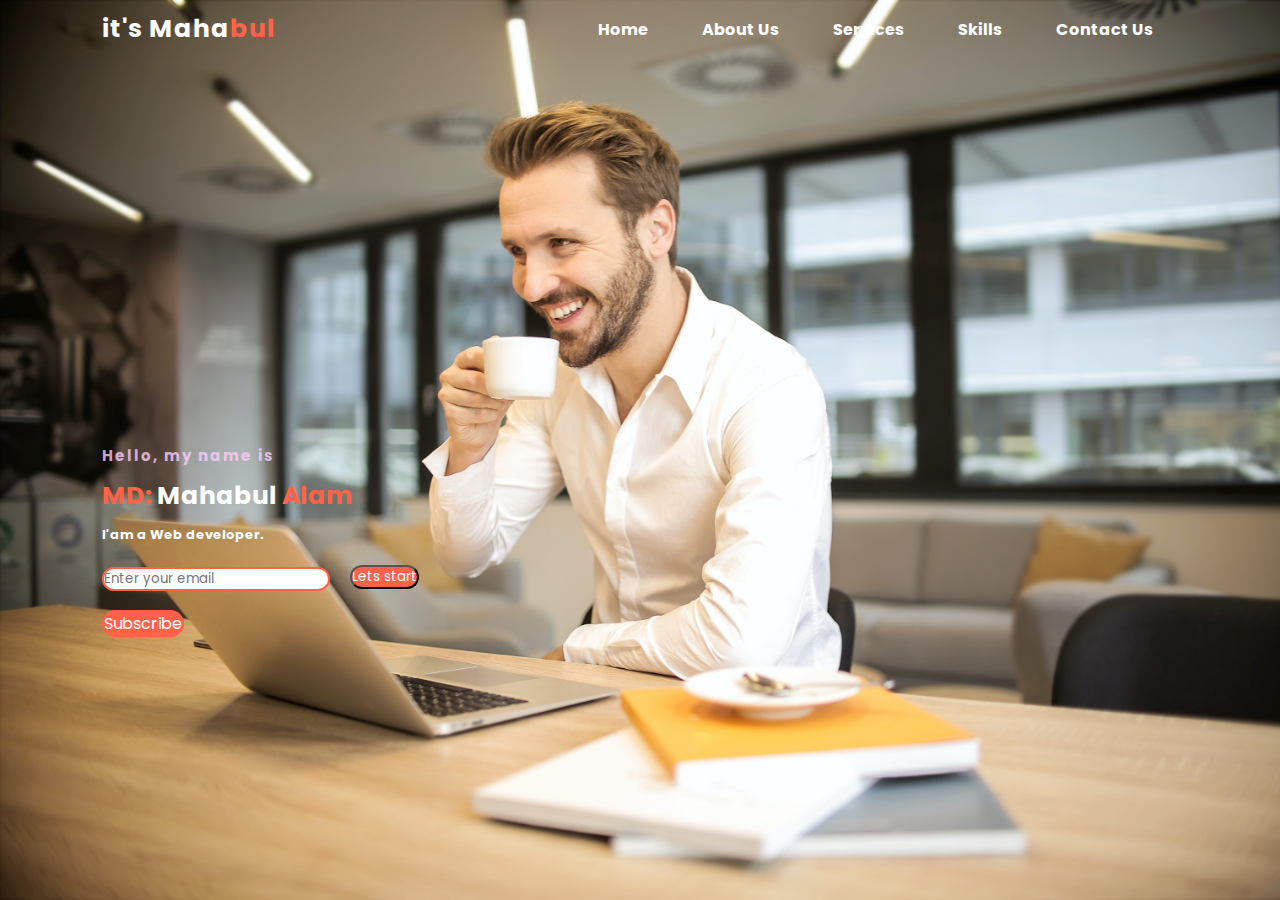
<file: index.html>
<!DOCTYPE html>
<html lang="en">
<head>
    <meta charset="UTF-8">
    <meta http-equiv="X-UA-Compatible" content="IE=edge">
    <meta name="viewport" content="width=device-width, initial-scale=1.0">
    <title>Responsive My Website </title>
    <link rel="stylesheet" href="style.css">
    <link rel="preconnect" href="https://fonts.googleapis.com">
    <link rel="stylesheet" href="https://cdnjs.cloudflare.com/ajax/libs/font-awesome/6.1.1/css/all.min.css">
     <!-- <script src="https://code.jquery.com/jquery-3.6.0.js"></script> -->
</head>
<body>
    <!----------home section start------------>

    <div class="hero">
     
        <header>
            <h2 class="logo">it's Maha<span>bul</span></h2>

            <label for="tog" class="menu"><i class="fa-solid fa-bars"></i></label>
            <input type="checkbox" name="" id="tog">


            <nav>
                <ul>
                    <li><a href="./index.html">Home</a></li>
                    <li><a href="./About.html">About Us</a></li>
                    <li><a href="./Services.html">Services</a></li>
                    <li><a href="./Skills.html">Skills</a></li>
                    <li><a href="./contact.html">Contact Us</a></li>
                </ul>
            </nav>
        </header>
      


        <div class="content">
            <h4>Hello, my name is </h4>
            <h2><span>MD:</span> Mahabul<span>  Alam</span></h2>
            <h3>I'am a Web developer.</h3>


            <div class="newsletter">
                <form>
                    <input type="email" name="email" id="mail" placeholder="Enter your email">
                    <input type="submit" name="submit" value="Lets start">
                </form>

                <div class="sub">
                        <a href="./Subscribe.html" class="btn">Subscribe</a>
                </div>
            </div>

        </div>

    </div>

 <!----------home section end------------>

</body>
</html>
</file>
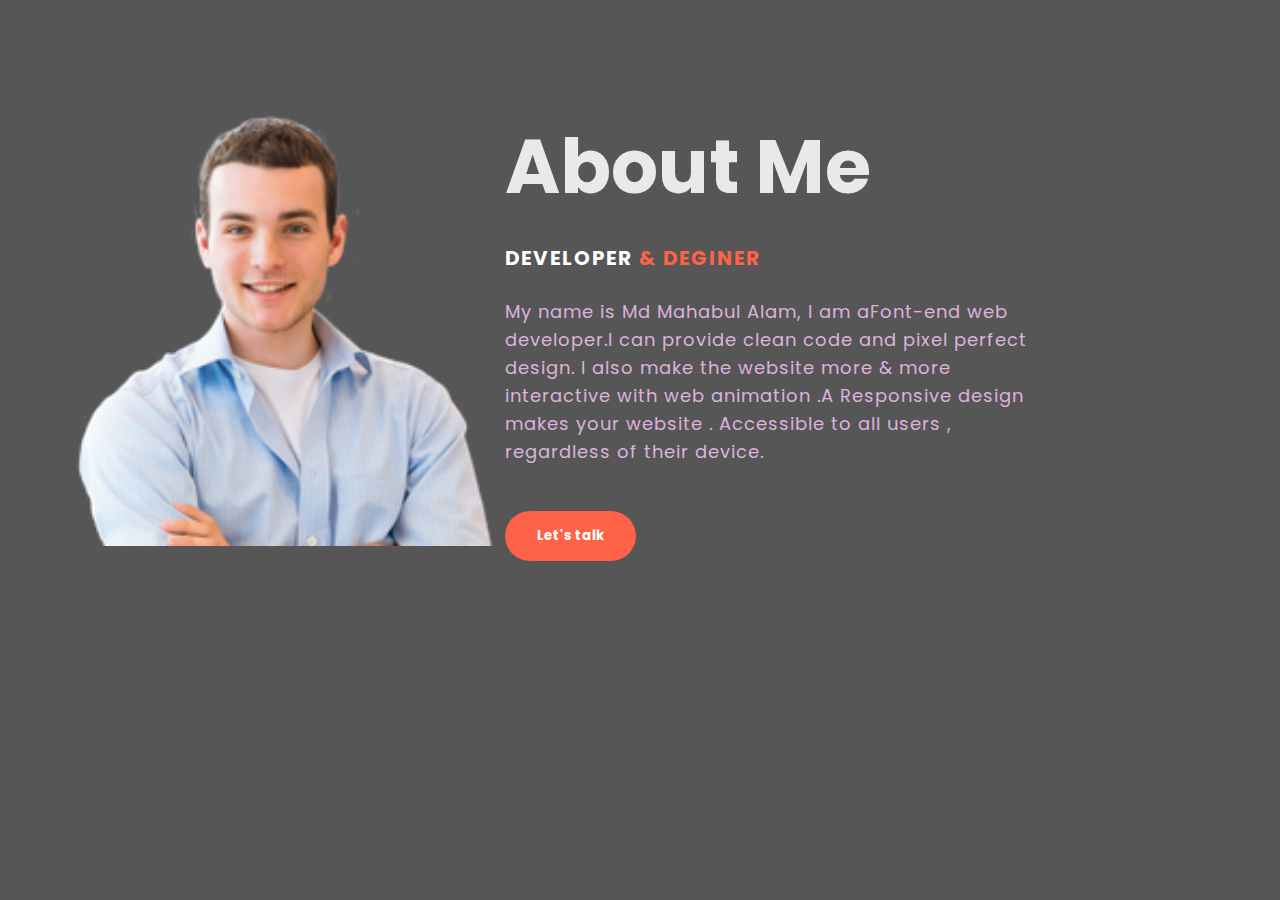
<file: About.html>
<!DOCTYPE html>
<html lang="en">
<head>
    <meta charset="UTF-8">
    <meta http-equiv="X-UA-Compatible" content="IE=edge">
    <meta name="viewport" content="width=device-width, initial-scale=1.0">
    <title>About-us</title>
    <link rel="stylesheet" href="style.css">
</head>
<body>
      <!----------- about section start -----------> 


      <section class="about" id="about">
        <div class="main">
            <img src="pic-2.png" alt="">
            <div class="about-text">
                <h2>About me</h2>
                <h5>Developer <span>& Deginer</span></h5>
                <p> 
                    My name is Md Mahabul Alam, I am aFont-end web developer.I can provide clean code and pixel perfect
                    design. I also make the website more & more interactive with web animation .A Responsive
                    design makes your website . Accessible to all users , regardless of their device.
                </p>
                <button type="button">Let's talk </button>
            </div>

        </div>

    </section>  
  <!----------- about section start -----------> 
    
</body>
</html>
</file>
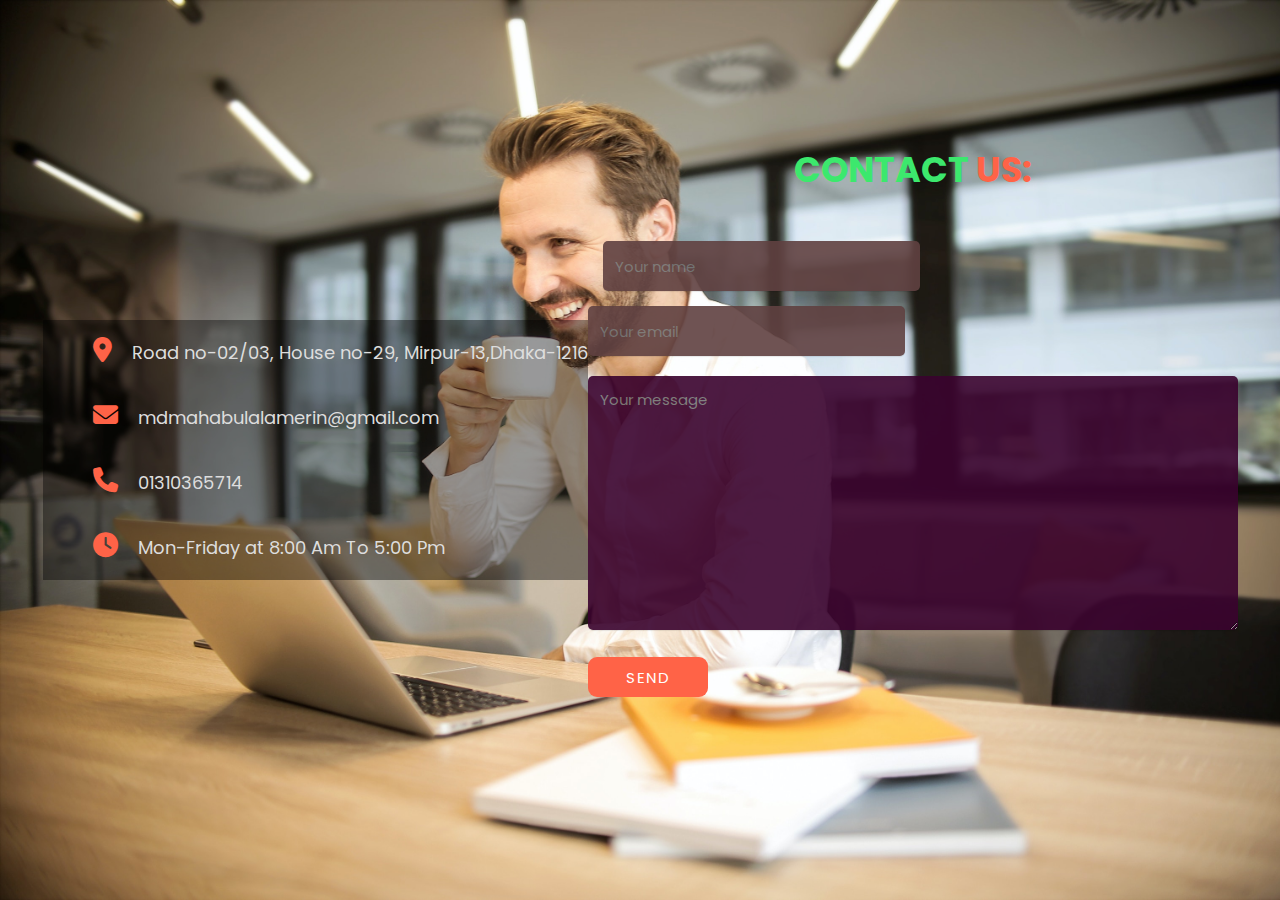
<file: contact.html>
<!DOCTYPE html>
<html lang="en">
<head>
    <meta charset="UTF-8">
    <meta http-equiv="X-UA-Compatible" content="IE=edge">
    <meta name="viewport" content="width=device-width, initial-scale=1.0">
    <title>Contact</title>
    <link rel="stylesheet" href="style.css">
    <link rel="stylesheet" href="https://cdnjs.cloudflare.com/ajax/libs/font-awesome/6.1.1/css/all.min.css">
    <link href="https://fonts.googleapis.com/css2?family=Joan&family=Poppins:ital,wght@0,200;0,400;0,500;0,700;1,300;1,400;1,500&display=swap" rel="stylesheet">
</head>
<body>
        <!-- contact section start -->
    <div class="contact-section">
        <div class="contact-info">
            <div><i class="fa-solid fa-location-dot"></i> Road no-02/03, House no-29, Mirpur-13,Dhaka-1216</div>
            <div><i class="fa-solid fa-envelope" ></i> mdmahabulalamerin@gmail.com</div> 
            <div><i class="fa-solid fa-phone" ></i> 01310365714</div>
            <div><i class="fa-solid fa-clock"></i> Mon-Friday at 8:00 Am To 5:00 Pm</div>
        </div>

        <div class="contact-form">
            <h2>Contact <span> Us:</span></h2>
            <form  class="Contact"action="" method="post">
                <input type="text" name="name" class="text-box" placeholder="Your name" requried>
                <input type="email" name="email"class="text-box" placeholder="Your email" requried><br>
                <textarea name="message" id="" cols="30" rows="10" placeholder="Your message" required></textarea>
                <input type="submit" name="submit" class="Send-btn"value="Send">
            </form>

        </div>
   </div>
    
</body>
</html>
</file>
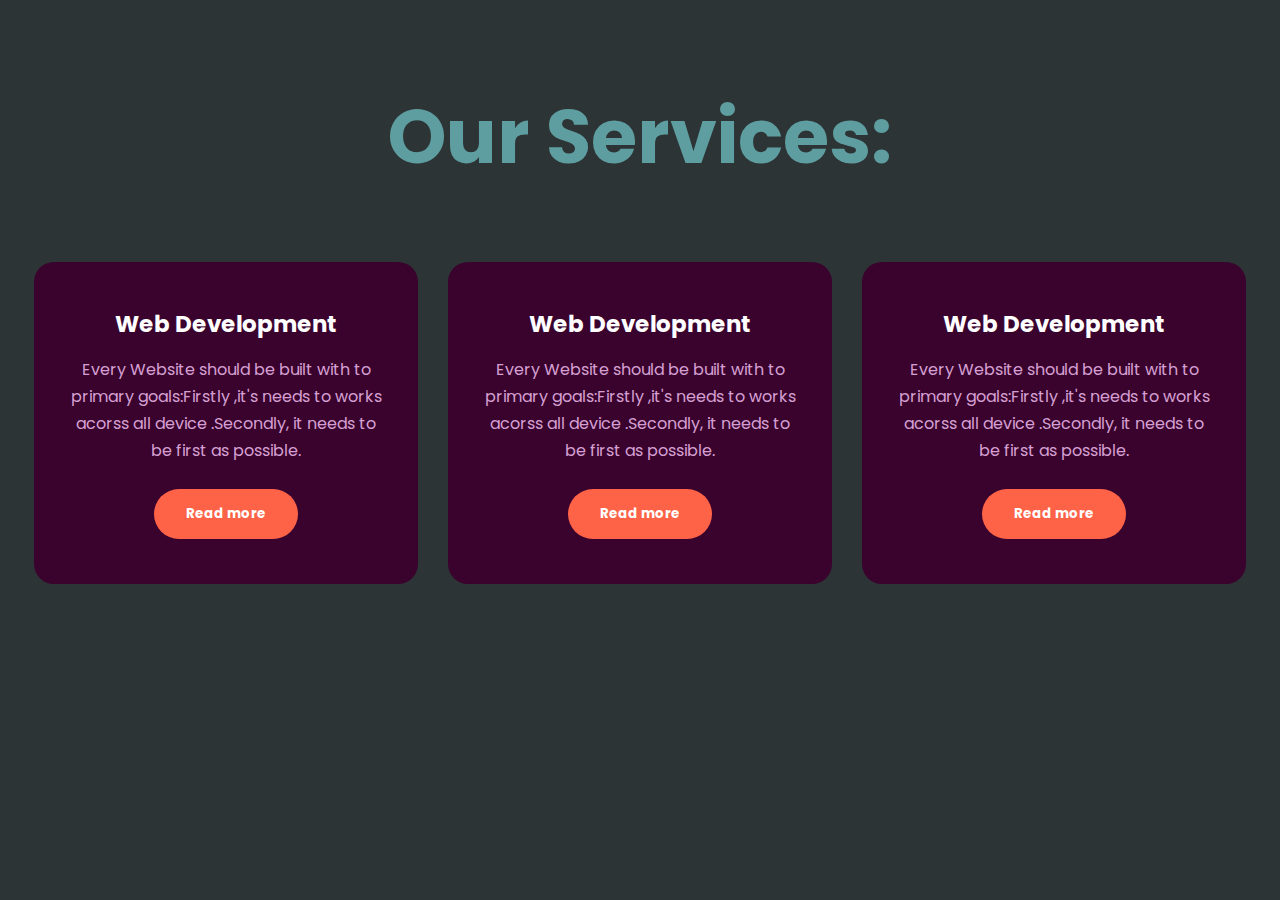
<file: Services.html>
<!DOCTYPE html>
<html lang="en">
<head>
    <meta charset="UTF-8">
    <meta http-equiv="X-UA-Compatible" content="IE=edge">
    <meta name="viewport" content="width=device-width, initial-scale=1.0">
    <title>Services</title>
    <link rel="stylesheet" href="style.css">
</head>
<body>
      <!-- ---------services section start ------------->


      <div class="service" id="service">

         <div class="title">
             <h2>Our Services:</h2>
         </div>
         <div class="box">
             <div class="card">
                <i class="fa-solid fa-bars"></i>
                <h5>Web Development</h5>
                <div class="par">

                  <p> 
                      Every Website should be built with to primary goals:Firstly ,it's needs to works acorss all device .Secondly, it needs to be first as possible. </p>

                  <p style="text-align: center;">
                    <button type="button" href="#">Read more </button>
                  </p>

                </div> 
             </div>

             <div class="card">
                <i class="fa-solid fa-bell-concierge"></i>
                <h5>Web Development</h5>
                <div class="par">

                  <p> 
                      Every Website should be built with to primary goals:Firstly ,it's needs to works acorss all device .Secondly, it needs to be first as possible. </p>

                  <p style="text-align: center;">
                    <button type="button" href="#">Read more </button>
                  </p>

                </div> 
             </div>



             <div class="card">
                <i class="fa-solid fa-bell-concierge"></i>
                <h5>Web Development</h5>
                <div class="par">

                  <p> 
                      Every Website should be built with to primary goals:Firstly ,it's needs to works acorss all device .Secondly, it needs to be first as possible. </p>

                  <p style="text-align: center;">
                    <button type="button" href="#">Read more </button>
                  </p>

                </div> 
             </div>
         </div>
<!-- ---------services section end ------------->
    
</body>
</html>
</file>
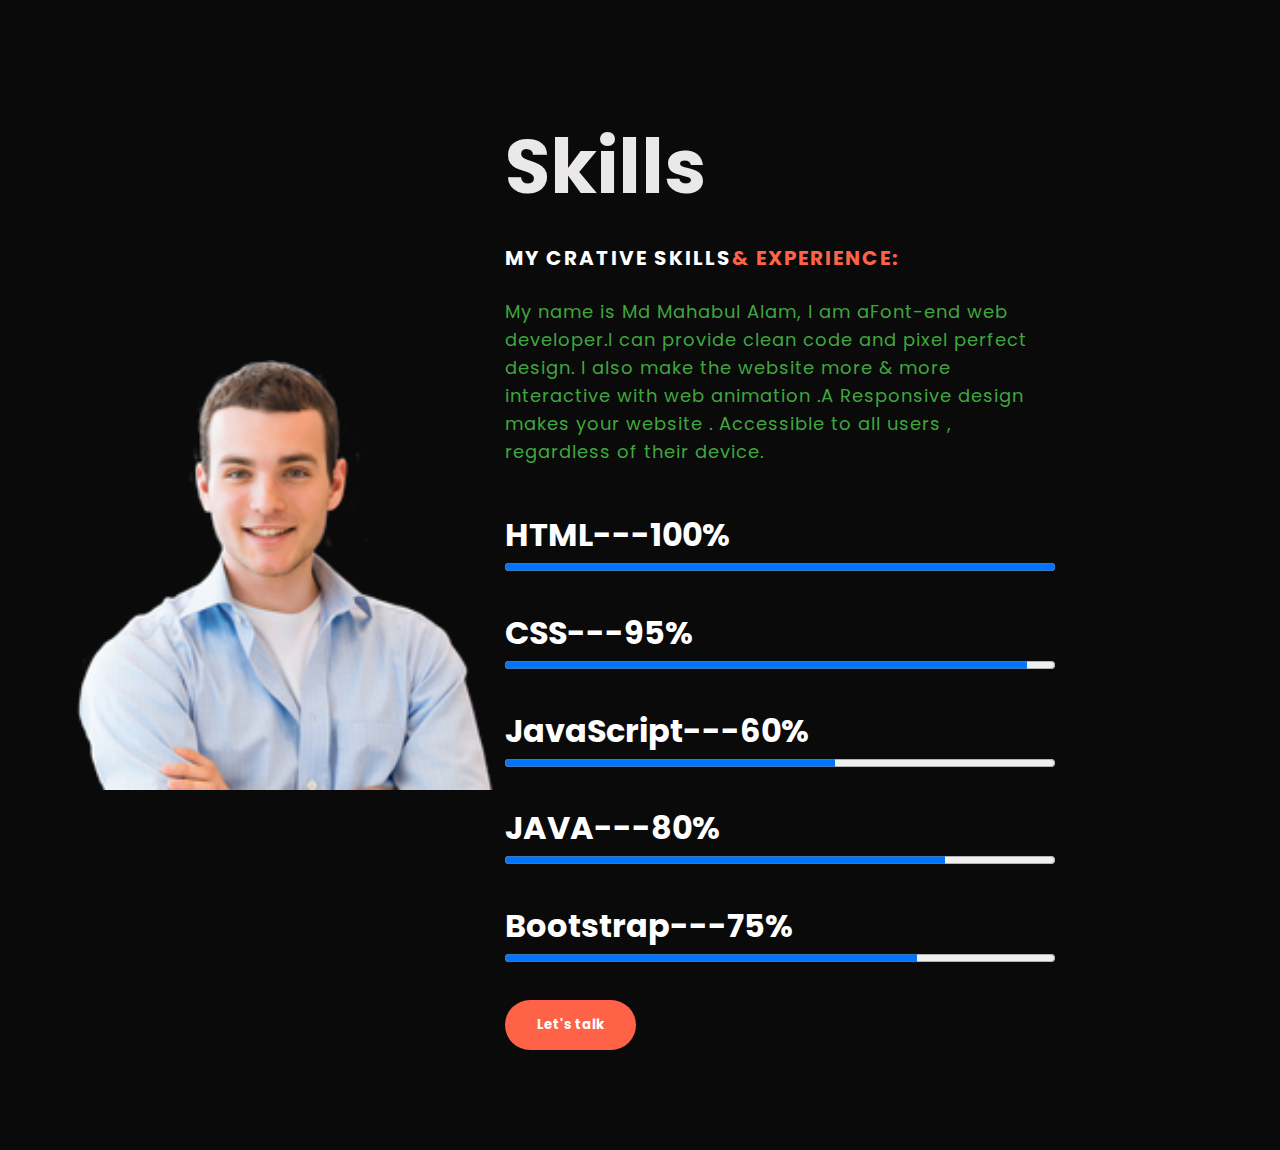
<file: Skills.html>
<!DOCTYPE html>
<html lang="en">
<head>
    <meta charset="UTF-8">
    <meta http-equiv="X-UA-Compatible" content="IE=edge">
    <meta name="viewport" content="width=device-width, initial-scale=1.0">
    <title>Skills</title>
    <link rel="stylesheet" href="style.css">
</head>
<body>
      <!----------skills section start--------------->


      <section class="skills" id="skill">
        <div class="main">
            <img src="pic-2.png" alt="">
            <div class="skills-text">
                <h2>Skills</h2>
                <h5>My Crative Skills<span>& Experience:</span></h5>
                <p> 
                    My name is Md Mahabul Alam, I am aFont-end web developer.I can provide clean code and pixel perfect
                    design. I also make the website more & more interactive with web animation .A Responsive
                    design makes your website . Accessible to all users , regardless of their device. 
                </p>

                <ul>
                    <li>
                        <h1>HTML---100%</h1>
                        <progress min="0" max="100" value="100"></progress>
                    </li> 
                    <li>
                        <h1>CSS---95%</h1>
                        <progress min="0" max="100" value="95"></progress>
                    </li> 

                    <li>
                        <h1>JavaScript---60%</h1>
                        <progress min="0" max="100" value="60"></progress>
                    </li> 

                    <li>
                        <h1>JAVA---80%</h1>
                        <progress min="0" max="100" value="80"></progress>
                    </li> 

                    <li>
                        <h1>Bootstrap---75%</h1>
                        <progress min="0" max="100" value="75"></progress>
                    </li>
                </ul>
                <button type="button">Let's talk </button>
            </div>
        </div>

    </section>  
    <!----------skills section end--------------->
    
</body>
</html>
</file>
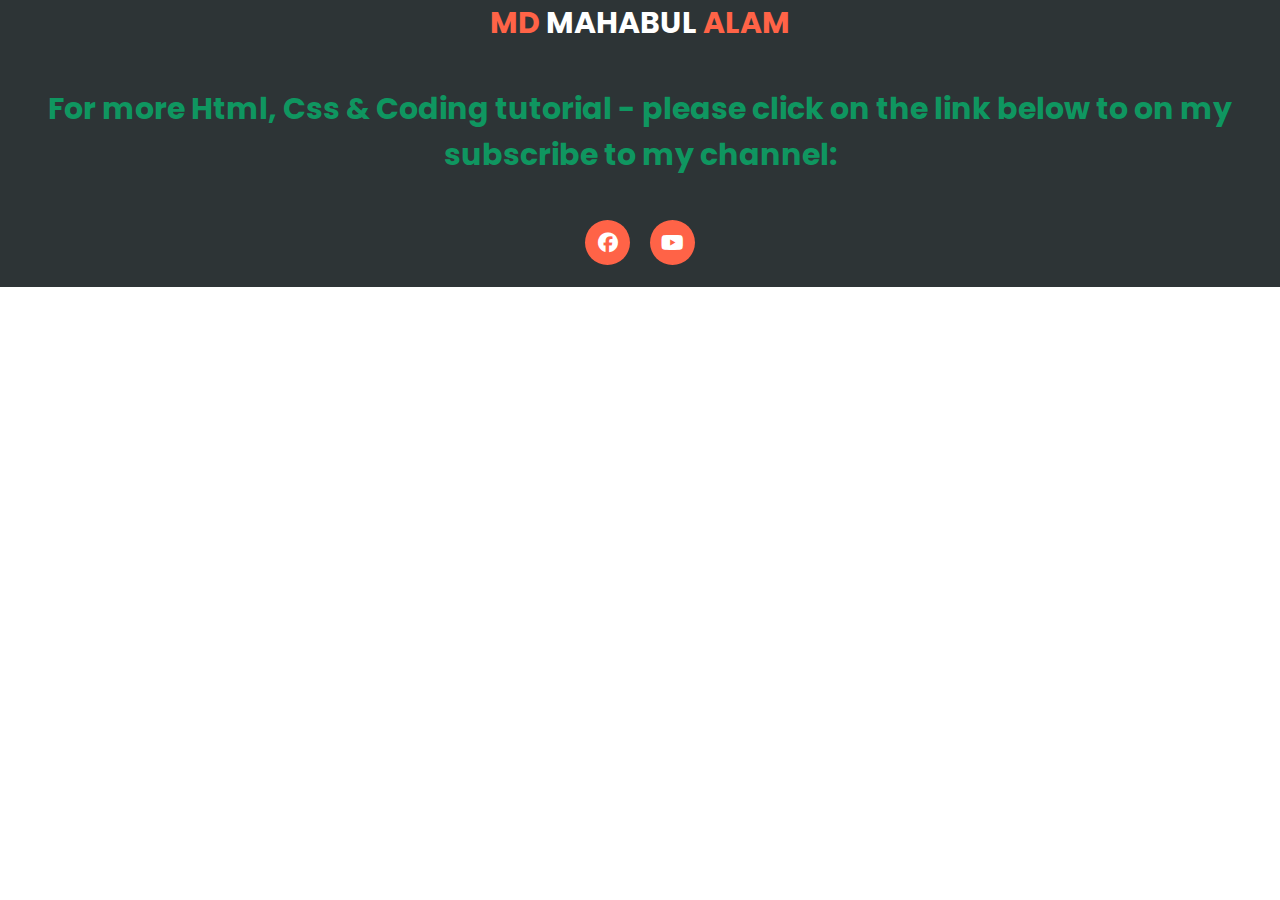
<file: Subscribe.html>
<!DOCTYPE html>
<html lang="en">
<head>
    <meta charset="UTF-8">
    <meta http-equiv="X-UA-Compatible" content="IE=edge">
    <meta name="viewport" content="width=device-width, initial-scale=1.0">
    <title>Subsceribe</title>
    <link rel="stylesheet" href="style.css">
    <link rel="stylesheet" href="https://cdnjs.cloudflare.com/ajax/libs/font-awesome/6.1.1/css/all.min.css">
</head>
<body>
        <!------------ Subscrib section start----------->

     
        <div class="Subscribe">
            <h3><span>MD </span> Mahabul<span> Alam</span></h3>
            <p>
                For more Html, Css & Coding tutorial - please click on the link below to on my subscribe to my channel: 
            </p>
            <div class="social">

                <a href="https://www.facebook.com/md.mahabulalom.5458"><i class="fa-brands fa-facebook"></i></a>
                <a href="https://www.youtube.com/channel/UCqNHPLS8c1x6NRO1oSkxfnQ/featured"><i class="fa-brands fa-youtube"></i></a>
                
            </div>

        </div>

        
        <!---------- subscrib section end--------------->
    
</body>
</html>
</file>
<file: style.css>
@import url('https://fonts.googleapis.com/css2?family=Poppins:ital,wght@0,200;0,400;0,500;1,300;1,400;1,500&display=swap');



*{
    padding: 0;
    margin: 0;
    box-sizing: border-box;
    /* font-family: Verdana, Geneva, Tahoma, sans-serif; */
    font-family: Poppins;
}

html{
    scroll-behavior: smooth;
}
.hero{
    height: 100vh;
    width: 100%;
    background-image:url(pic-3.jpg);
    background-size: cover;
    background-repeat: no-repeat;
    background-position: auto;
    
}

.hero header{
    display: flex;
    align-items: center;
    justify-content: space-between;
    padding: 0 8%;
}

.hero header h2{
    width: 30%;
}
.hero header nav{
    width: 70%;
    display: flex;
    align-items: center;
    justify-content: flex-end;
}
.logo{
    color: white;
    font-size: 25px;
    letter-spacing: 1px;
    cursor: pointer;
}

.menu{
    font-size: 50px;
    display: none;
}

#tog{
    display: none;
}


span{
    color: tomato;
    
}
nav ul li{
    list-style-type:none;
    display: inline-block;
    padding: 10px 25px;
}
nav ul li a{
    color: white;
    text-decoration: none;
    font-weight: bold;
    text-transform: capitalize;
}
nav ul li a:hover{
    color: tomato;
    transition: .4s;
}
.btn{
    background-color: tomato;
    color: white;
    text-decoration: none;
    border: 2px solid transparent;
    border-radius: 15px;
    transition: transform .4s;
}
.btn:hover{
    transform: scale(1.2);
}
.content{
    position: absolute;
    top: 60%;
    left: 8%;
    transform: translateY(-50%);
}

.content .sub{
    margin-top: 20px;
}

.content .sub a{
    transition: 0.5s;
}

.content .sub a:hover{
    font-size: 20px;
}
h2{
    color: white;
    margin: 10px 0px 10px;
    font-size: 25px;
}
h3{
    color: white;
    font-size: 13px;
    margin-bottom: 20px;
}
h4{
    color: #fcfc;
    letter-spacing: 2px;
    font-size: 15px;
}
.newsletter form{
    width: 380px;
    max-width: 100%;
    position: relative;
}

.newsletter form input{
    margin-right: 20px;
}
.newsletter form input:first-child{
    display: inline-block;
    width: 60%;
     border: 2px solid tomato;
     outline: none;
     border-radius: 30px;
}
.newsletter form input:last-child{
    position: absolute;
    display: inline-block;
    border-radius: 20px;
    background-color: tomato;
    color: white;
}




.about{
    width: 100%;
    padding: 100px 0px;
    background-color:rgb(87, 86, 86);
    min-height: 100vh;
}
.about img{
    height: auto;
    width: 430px;

}
.about-text{
    width: 550px;
}
.main{
    margin: 0 auto;
    display: flex;
    align-items: center;
}
.about-text h2{
    color: rgb(234, 232, 232);
    font-size: 75px;
    text-transform: capitalize;
    margin-bottom: 20px;
}
.about-text h5{
    color: white;
    letter-spacing: 2px;
    font-size: 20px;
    margin-bottom: 25px;
    text-transform: uppercase;
}
.about-text p{
    color: #fcfc;
    letter-spacing: 1px;
    line-height: 28px;
    font-size: 18px;
    margin-bottom: 45px;
}
button{
    background-color: tomato;
    color: white;
    text-decoration: none;
    border: 2px solid transparent;
    font-weight: bold;
    padding: 13px 30px;
    border-radius: 30px;
    transition: .4s;
}
button:hover{
    background-color: transparent;
    border: 2px solid tomato;
    cursor: pointer;
}




.service{
    background-color: #2d3436;
    width: 100%;
    padding: 50px 0px;
    min-height: 100vh;
}
.title h2{
       color: cadetblue;
       font-size: 75px;
       width: 1130px;
       margin: 30px auto;
       text-align: center;
}
.box{
    display: flex;
    justify-content: center;
    align-items: center;
    min-height: 400px;
}
.card{
    height: auto;
    width: 30%;
    padding: 20px 35px;
    background: #3a032e;
    border-radius: 20px;
    margin: 15px;
    position: relative;
    overflow: hidden;
    text-align: center;
}
.card i{
    font-size: 50px;
    display: block;
    text-align: center;
    margin: 25px 0px;
    color: tomato;
}
h5{
    color: white;
    font-size: 23px;
    margin-bottom: 15px;
}
.par p{
     color: #fcfc;
     font-size: 16px;
     line-height: 27px;
     margin-bottom: 25px;
}
.card.button{
    background-color: tomato;
    color: white;
    text-decoration: none;
    border: 2px solid transparent;
    font-weight: bold;
    padding: 9px 22px;
    border-radius: 30px;
    transition: .4s;
}




.skills{
    width: 100%;
    padding: 100px 0px;
    background-color:rgb(10, 10, 10);
   
}
.skills img{
    height: auto;
    width: 430px;

}
.skills-text{
    width: 550px;
}
.main{
    width: 1130px;
    max-width: 95%;
    margin: 0 auto;
    display: flex;
    align-items: center;
}
.skills-text h2{
    color: rgb(234, 232, 232);
    font-size: 75px;
    text-transform: capitalize;
    margin-bottom: 20px;
}
.skills-text h5{
    color: white;
    letter-spacing: 2px;
    font-size: 20px;
    margin-bottom: 25px;
    text-transform: uppercase;
}
.skills-text p{
    color: rgba(77, 211, 75, 0.8);
    letter-spacing: 1px;
    line-height: 28px;
    font-size: 18px;
    margin-bottom: 45px;
}

.skills-text li{
    color: white;
}

.skills ul{
    list-style-type: none;
}

.skills ul li{
    width: 100%;
}

.skills ul li progress{
    width: 100%;
    margin-bottom: 30px;
}
button{
    background-color: tomato;
    color: white;
    text-decoration: none;
    border: 2px solid transparent;
    font-weight: bold;
    padding: 13px 30px;
    border-radius: 30px;
    transition: .4s;
}
button:hover{
    background-color: transparent;
    border: 2px solid tomato;
    cursor: pointer;
}





.contact-section{
    height: 100vh;
    width: 100%;
    background: url(pic-3.jpg);
    display: flex;
    background-size: cover;
    background-repeat: no-repeat;
    background-position: auto;
    align-items: center;
    justify-content: center;
}
.contact-info{
    color: #ddd;
    max-width: 550px;
    line-height: 65px;
    padding-left: 50px;
    font-size: 18px;
    background-color: rgba(0, 0, 0, 0.4);
}
.contact-info i{
    margin-right: 15px;
    font-size: 25px;
    color: tomato;
}
.contact-form{
    max-width: 650px;
    margin-bottom: 70px;
  
}
.contact-info .contact-form{
    flex: 1;
}
.contact-form h2{
    color: rgb(60, 232, 109);
    text-align: center;
    font-size: 35px;
    text-transform: uppercase;
    margin-bottom: 30px;
}
.contact-form .text-box{
    background-color:rgb(96, 65, 65);
    color: #fff;
    border: none;
    width: calc(50%-10px);
    height: 50px;
    padding: 12px;
    font-size: 15px;
    border-radius: 5px;
    box-shadow: 0 1px 1px rgba(0,0,0,0.1);
    margin-bottom: 20px;
    opacity: 0.9;
}
.contact-form .text-box:first-child{
    margin: 15px;
}
.contact-form textarea{
    background-color:#3a032e;
    color:black;
    border: none;
    width: 100%;
    padding: 12px;
    font-size: 15px;
    min-height: 200px;
    max-height: 400px;
    resize: vertical;
    border-radius: 5px;
    box-shadow: 0 1px 1px rgba(0,0,0,0.1);
    margin-bottom: 20px;
    opacity: 0.9;
}
.contact-form .Send-btn{
    background-color: tomato;
    color: white;
    border: none;
    width: 120px;
    height: 40px;
    font-size: 15px;
    font-weight: 600px;
    text-transform: uppercase;
    letter-spacing: 2px;
    border-radius: 9px;
    transition: 0.4s;
}

.Send-btn:hover{
    background-color: black;
    border: 2px solid tomato;
    cursor: pointer;
    
}


.Subscribe{
    position: absolute;
    width: 100%;
    align-items: center;
    justify-content: center;
    background: #2d3436;
    display: flex;
    flex-direction: column;

}
.Subscribe h3{
    color: white;
    font-size: 30px;
    text-align: center;
    text-transform: uppercase;
    
}

.Subscribe p{
    font-size: 30px;
    color: rgb(15, 150, 96);
    text-align: center;
    justify-content: center;
    margin: 20px;
    font-weight: bold;
}  

.social{
    display: flex;
}

.social a{
    width: 45px;
    height: 45px;
    display: flex; 
    align-items: center;
    justify-content: center;
    background: tomato;
    border-radius: 50%;
    margin: 22px 10px;
    color: white;
    text-decoration: none;
    font-size: 20px;
}
.social a:hover{
    transform: scale(1.3);
    transition: .3s;
}







@media screen and (max-width: 500px) {
    .hero header{
        padding: 0;
    }
    .hero header h2{
        width: 80%;
    }

    .hero header label{
        display: block;
    }

    .hero header nav{
        position: absolute;
        display: block;
        background-color: red;
        color: white;
        width: 100%;
        height: 100%;
        top: 20%;
        left: -100%;
        z-index: 1;
        transition: 0.5s;
    }

    .hero #tog:checked ~ nav{
        left: 0;
    }

    .hero header nav ul{
        display: block;

    }

    .hero header nav ul li{
        display: block;
    }


    #about .main{
        display: block;
    }

    #about .main img{
        width: 50%;
    }

    #about h2{
        font-size: 35px;
    }

    #about .main .about-text{
        width: 100%;
    }

    #service .title h2{
        font-size: 40px;
        width: auto;
    }


    #service .box{
        display: block;
    }

    #service .box .card{
        width: 90%;
        margin: 20px auto;
    }


    #skill .main{
        display: block;
    }

    #skill img{
        width: 80%;
    }

    #skill .skills-text{
        width: 100%;
    }


    .contact-section{
        display: block;
    }

    .contact-section .contact-info{
        width: 100%;
        padding: 20px;
    }

    .contact-section .contact-form{
        width: 100%;
    }
}
</file>
